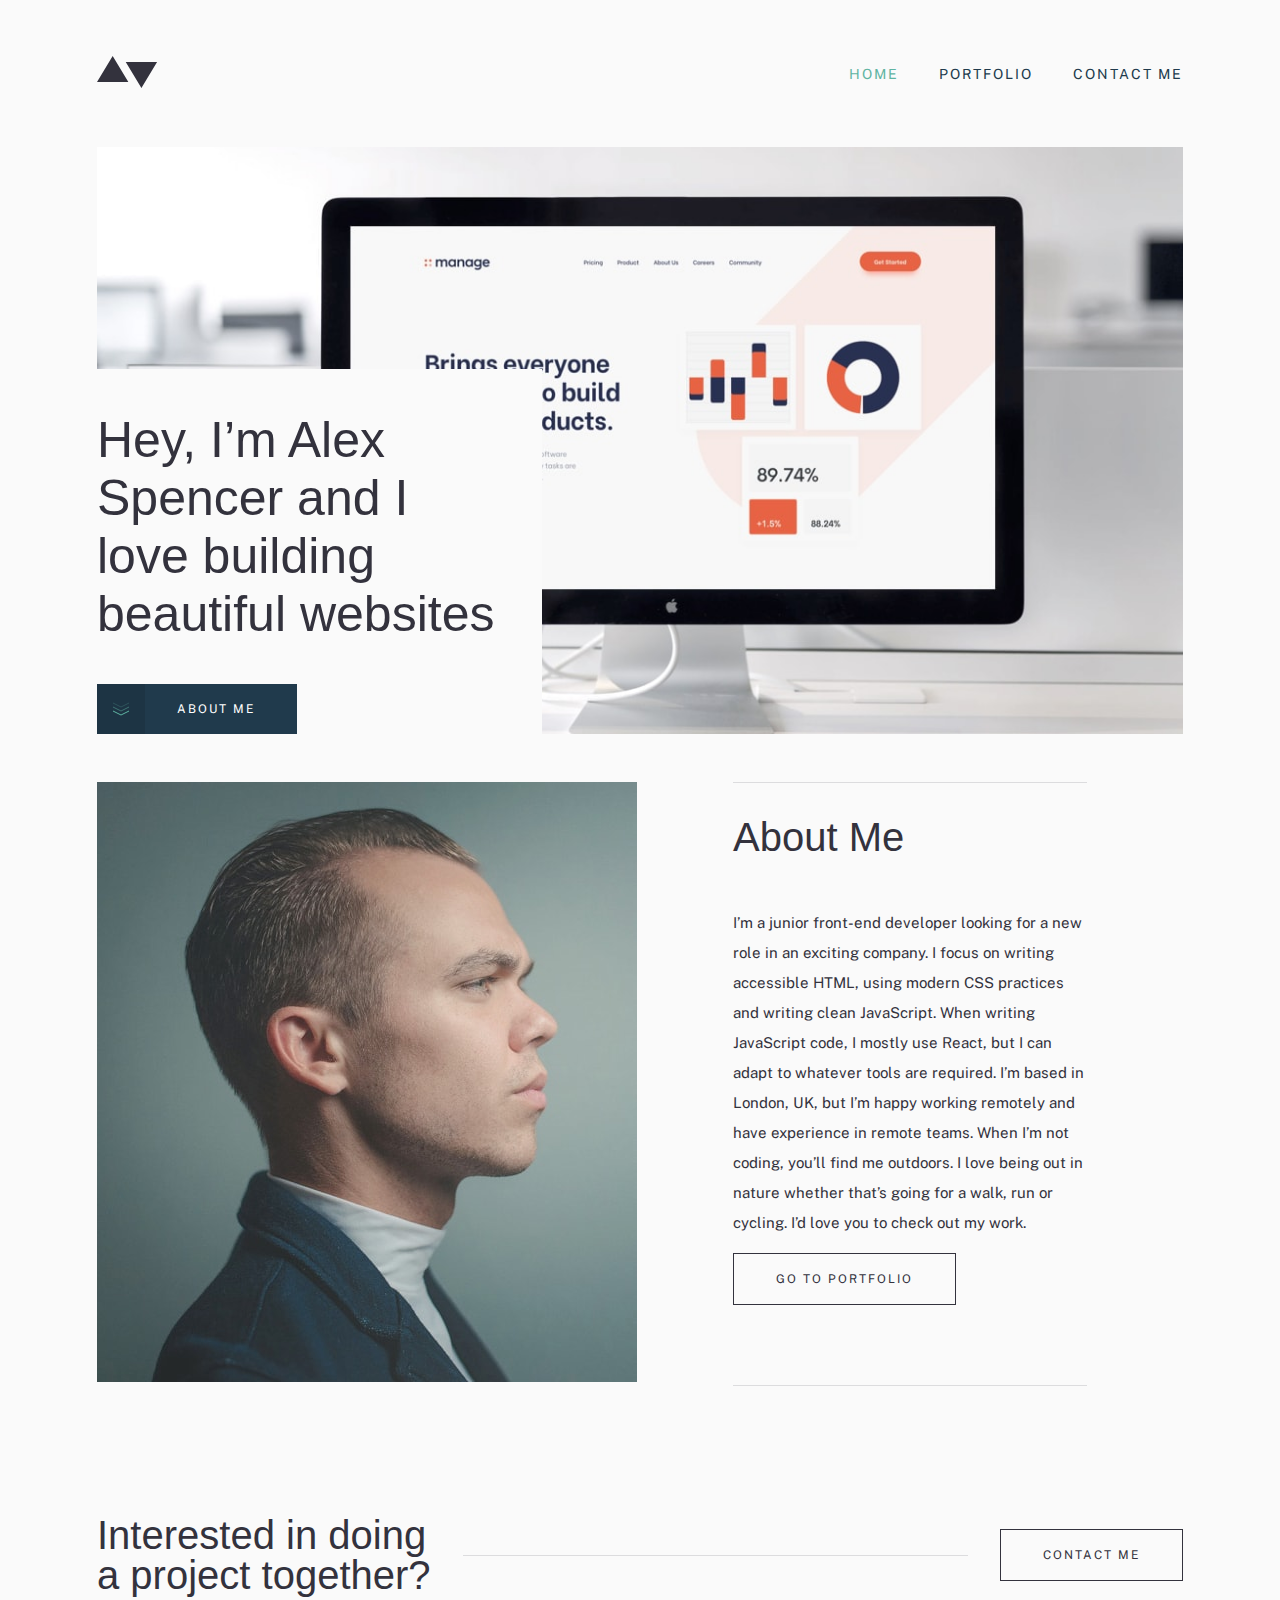
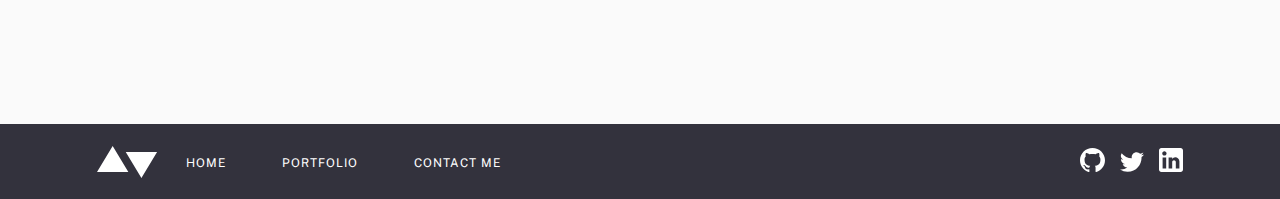
<file: index.html>
<!DOCTYPE html>
<!-- what did I learn: 
svg > using as an image or inline. I used inline with btn dark blue because then you can change color easier with css stroke. If I used an img it would be very difficcult. For social links footer I did use an image. I inverted the original svg and made a file of it. In this case I used an image because I didn't have to change the color

srcset > there are different size img in the folder. I used srcset to display the right img for the right size-->
<html lang="en">
<head>
  <meta charset="UTF-8">
  <meta name="viewport" content="width=device-width, initial-scale=1.0">

  <link rel="icon" type="image/png" sizes="32x32" href="./images/favicon-32x32.png">

  <!-- Google fonts  -->

  <link href="https://fonts.googleapis.com/css2?family=Ibarra+Real+Nova:wght@400;700&display=swap" rel="stylesheet">
  <link href="https://fonts.googleapis.com/css2?family=Public+Sans&display=swap" rel="stylesheet">

  <link rel="stylesheet" href="css/styles.css">
  
  <title>Frontend Mentor | Minimalist Portfolio</title>
</head>
<body>
  <header class="header">
    <div class="container">
      <a class="logo-link" href="index.html">
        <img src="images/logo.svg" alt="logo">
      </a>
      <button aria-label="Open navigation" class="open-nav"><img src="images/icons/hamburger.svg" alt=""></button>

      <nav class="nav"> 
          <button aria-label="Close navigation" class="close-nav"><img src="images/icons/close.svg" alt=""></button>
          <ul class="nav-list">
              <li class="nav-item"><a href="index.html" class="nav-link active">Home</a></li>
              <li class="nav-item"><a href="portfolio.html" class="nav-link">Portfolio</a></li>
              <li class="nav-item"><a href="contact.html" class="nav-link">Contact Me</a></li>
          </ul>
      </nav> 
    </div>
        
</header>
<!-- header ends -->

<main class="container">

  <section class="hero"> 
    <div class="img-container">

      <picture>
        <source media="(max-width: 375px)" srcset="images/homepage/mobile/image-homepage-hero-311w.jpg">
        <source media="(max-width: 666px)" srcset="images/homepage/mobile/image-homepage-hero-622w.jpg 622w">
        <source media="(max-width: 767px)" srcset="images/homepage/tablet/image-homepage-hero-688w.jpg 688w">
        <source media="(max-width: 1025px)" srcset="images/homepage/tablet/image-homepage-hero-1376w.jpg 1376w">
        <source media="(max-width: 2440px)" srcset="images/homepage/desktop/image-homepage-hero-1110w.jpg 1376w">
        <img src="images/homepage/tablet/image-homepage-hero-1376w.jpg" alt="desktop screen connected to a closed laptop showing a website ">
      </picture>

      <div class="hero-intro">
        <h2>Hey, I’m Alex Spencer and I love building beautiful websites</h2>
        <a href="#about" class="btn btn-dark-blue"><span class="btn-icon-container">
          <svg class="icon" xmlns="http://www.w3.org/2000/svg" width="16" height="14"><g fill="none" fill-rule="evenodd" stroke=""><path d="M0 9l8 4 8-4"/><path opacity=".5" d="M0 5l8 4 8-4"/><path opacity=".25" d="M0 1l8 4 8-4"/></g></svg>
        </span>About me</a>           
      </div>

    </div>        
  </section>

  <!-- hero ends -->

  <section class="about info" id="about">
    <div class="img-container">
      <picture>
        <source media="(max-width: 375px)" srcset="images/homepage/mobile/image-homepage-profile-311w.jpg 311w">
        <source media="(max-width: 767px)" srcset="images/homepage/mobile/image-homepage-profile-622w.jpg 622w">
        <source media="(max-width: 900px)" srcset="images/homepage/tablet/image-homepage-profile-281w.jpg 281w">
        <source media="(max-width: 1119px)" srcset="images/homepage/tablet/image-homepage-profile-562w.jpg 281w">
        <source media="(max-width: 2400px)" srcset="images/homepage/desktop/image-homepage-profile-540w.jpg 540w">
        <img src="images/homepage/mobile/image-homepage-profile-622w.jpg" alt="just the head of me looking to the right">
      </picture>
    </div>
    
    <div class="about-info info-with-border">
      <h2>About Me</h2>
      <p>I’m a junior front-end developer looking for a new role in an exciting company. I focus on writing accessible HTML, using modern CSS practices and writing clean JavaScript. When writing JavaScript code, I mostly use React, but I can adapt to whatever tools are required. I’m based in London, UK, but I’m happy working remotely and have experience in remote teams. When I’m not coding, you’ll find me outdoors. I love being out in nature whether that’s going for a walk, run or cycling. I’d love you to check out my work.</p>
      <a href="portfolio.html" class="btn btn-white">Go to portfolio</a>
    </div>    
  </section>

    <!-- about ends -->

  <section class="collaborate">
      <h2>Interested in doing a project together?</h2>
      <div class="btn-container">
        <a href="" class="btn btn-white">Contact me</a>
      </div>
  </section>
</main>
<footer>
  <div class="container">
    <img src="images/logo.inverted.svg" alt="" class="logo">
  <ul class="nav-links">
    <li class="nav-item"><a href="#" class="nav-link nav-footer">Home</a></li>
    <li class="nav-item"><a href="portfolio.html" class="nav-link nav-footer">Portfolio</a></li>
    <li class="nav-item"><a href="" class="nav-link nav-footer">Contact me</a>
    </li>
  </ul>
  <div class="social-links">
    <a href="https://github.com/jks77" class="social-link github"><img src="images/icons/github-inverted.svg" alt=""></a>
    <a href="#" class="social-link twitter"><img src="images/icons/twitter-inverted.svg" alt=""></a>
    <a href="https://www.linkedin.com/in/jan-krijn-schinkel/" class="social-link linkedin"><img src="images/icons/linkedin-inverted.svg" alt=""></a>
  </div>
  </div>
  
</footer>
</body>
<script src="script.js"></script>
</html>
</file>
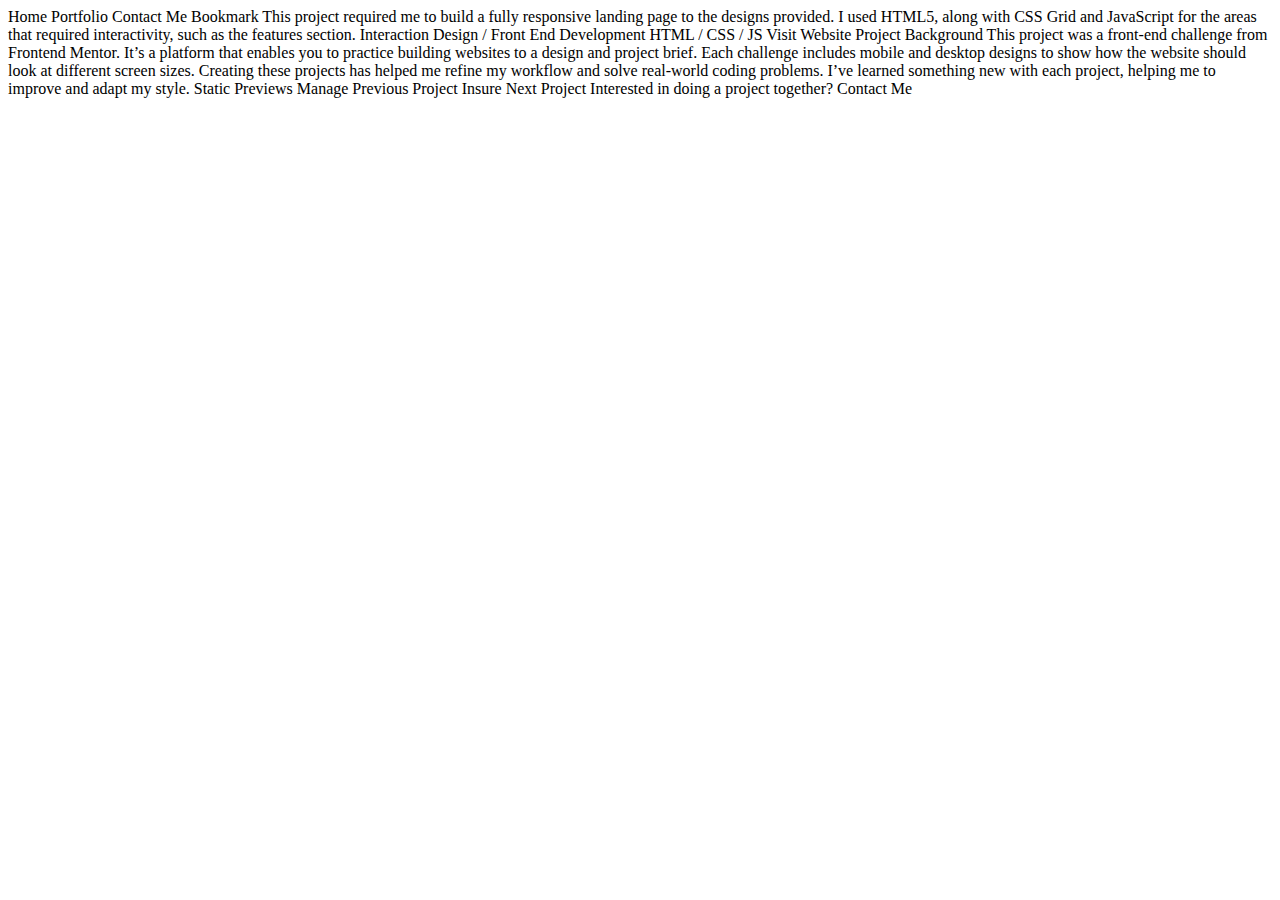
<file: bookmark.html>
<!DOCTYPE html>
<html lang="en">
<head>
  <meta charset="UTF-8">
  <meta name="viewport" content="width=device-width, initial-scale=1.0">

  <link rel="icon" type="image/png" sizes="32x32" href="./images/favicon-32x32.png">
  
  <title>Frontend Mentor | Bookmark Project</title>
</head>
<body>

  Home
  Portfolio
  Contact Me

  Bookmark

  This project required me to build a fully responsive landing page to the designs 
  provided. I used HTML5, along with CSS Grid and JavaScript for the areas that 
  required interactivity, such as the features section.

  Interaction Design / Front End Development

  HTML / CSS / JS

  Visit Website

  Project Background

  This project was a front-end  challenge from Frontend Mentor. It’s a platform that 
  enables you to practice building websites to a design and project brief. Each challenge 
  includes mobile and desktop designs to show how the website should look at different 
  screen sizes. Creating these projects has helped me refine my workflow and solve 
  real-world coding problems. I’ve learned something new with each project, helping 
  me to improve and adapt my style.

  Static Previews

  Manage
  Previous Project

  Insure
  Next Project

  Interested in doing a project together?

  Contact Me

</body>
</html>
</file>
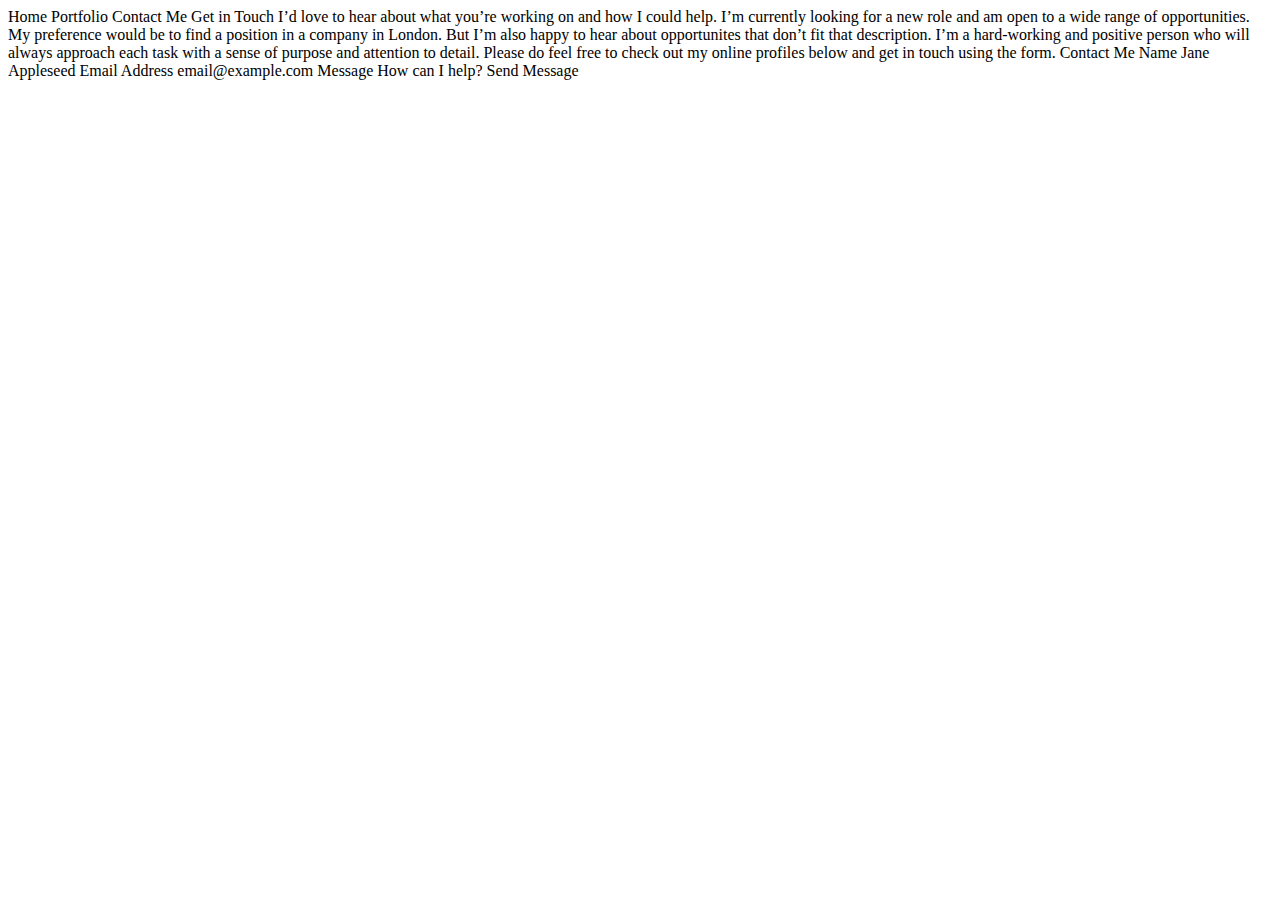
<file: contact.html>
<!DOCTYPE html>
<html lang="en">
<head>
  <meta charset="UTF-8">
  <meta name="viewport" content="width=device-width, initial-scale=1.0">

  <link rel="icon" type="image/png" sizes="32x32" href="./images/favicon-32x32.png">
  
  <title>Frontend Mentor | Contact Me</title>
</head>
<body>

  Home
  Portfolio
  Contact Me

  Get in Touch

  I’d love to hear about what you’re working on and how I could help. I’m currently 
  looking for a new role and am open to a wide range of opportunities. My preference 
  would be to find a position in a company in London. But I’m also happy to hear about 
  opportunites that don’t fit that description. I’m a hard-working and positive person 
  who will always approach each task with a sense of purpose and attention to detail. 
  Please do feel free to check out my online profiles below and get in touch using the form.

  Contact Me

  Name
  Jane Appleseed

  Email Address
  email@example.com

  Message
  How can I help?

  Send Message

</body>
</html>
</file>
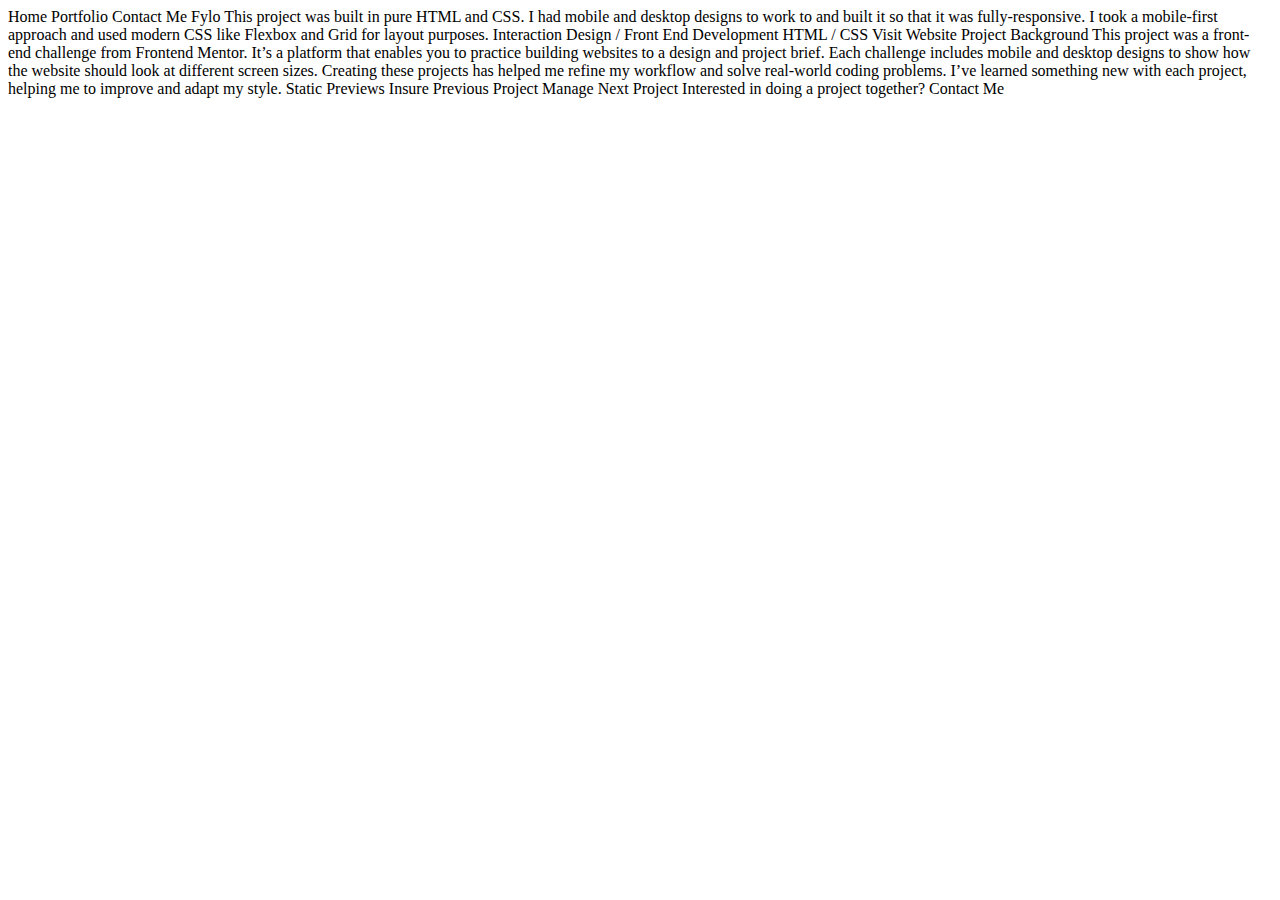
<file: fylo.html>
<!DOCTYPE html>
<html lang="en">
<head>
  <meta charset="UTF-8">
  <meta name="viewport" content="width=device-width, initial-scale=1.0">

  <link rel="icon" type="image/png" sizes="32x32" href="./images/favicon-32x32.png">
  
  <title>Frontend Mentor | Fylo Project</title>
</head>
<body>

  Home
  Portfolio
  Contact Me

  Fylo

  This project was built in pure HTML and CSS. I had mobile and desktop designs to 
  work to and built it so that it was fully-responsive. I took a mobile-first approach 
  and used modern CSS like Flexbox and Grid for layout purposes.

  Interaction Design / Front End Development

  HTML / CSS

  Visit Website

  Project Background

  This project was a front-end  challenge from Frontend Mentor. It’s a platform that 
  enables you to practice building websites to a design and project brief. Each challenge 
  includes mobile and desktop designs to show how the website should look at different 
  screen sizes. Creating these projects has helped me refine my workflow and solve 
  real-world coding problems. I’ve learned something new with each project, helping 
  me to improve and adapt my style.

  Static Previews

  Insure
  Previous Project

  Manage
  Next Project

  Interested in doing a project together?

  Contact Me

</body>
</html>
</file>
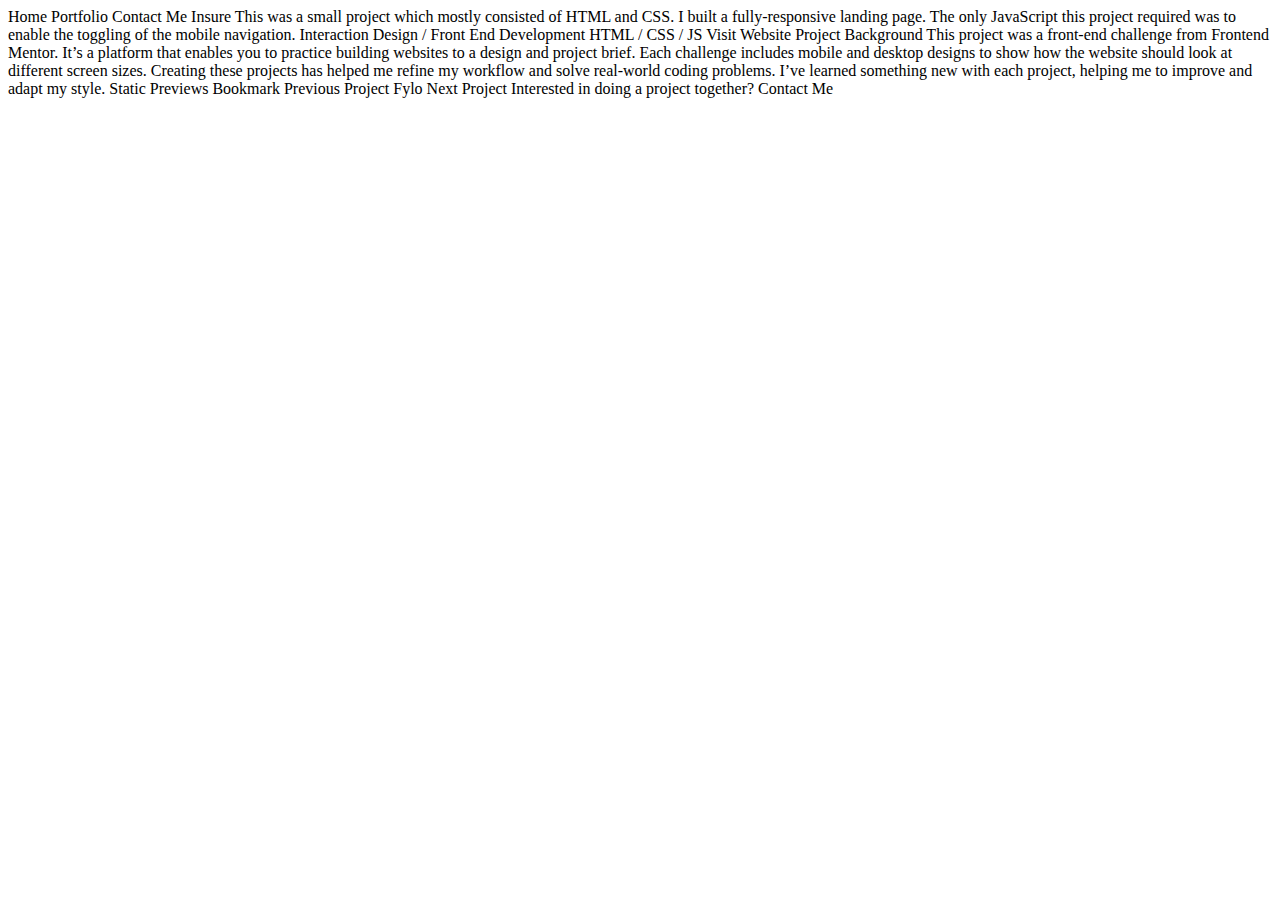
<file: insure.html>
<!DOCTYPE html>
<html lang="en">
<head>
  <meta charset="UTF-8">
  <meta name="viewport" content="width=device-width, initial-scale=1.0">

  <link rel="icon" type="image/png" sizes="32x32" href="./images/favicon-32x32.png">
  
  <title>Frontend Mentor | Insure Project</title>
</head>
<body>

  Home
  Portfolio
  Contact Me

  Insure

  This was a small project which mostly consisted of HTML and CSS. I built a 
  fully-responsive landing page. The only JavaScript this project required was 
  to enable the toggling of the mobile navigation.

  Interaction Design / Front End Development

  HTML / CSS / JS

  Visit Website

  Project Background

  This project was a front-end  challenge from Frontend Mentor. It’s a platform that 
  enables you to practice building websites to a design and project brief. Each challenge 
  includes mobile and desktop designs to show how the website should look at different 
  screen sizes. Creating these projects has helped me refine my workflow and solve 
  real-world coding problems. I’ve learned something new with each project, helping 
  me to improve and adapt my style.

  Static Previews

  Bookmark
  Previous Project

  Fylo
  Next Project

  Interested in doing a project together?

  Contact Me

</body>
</html>
</file>
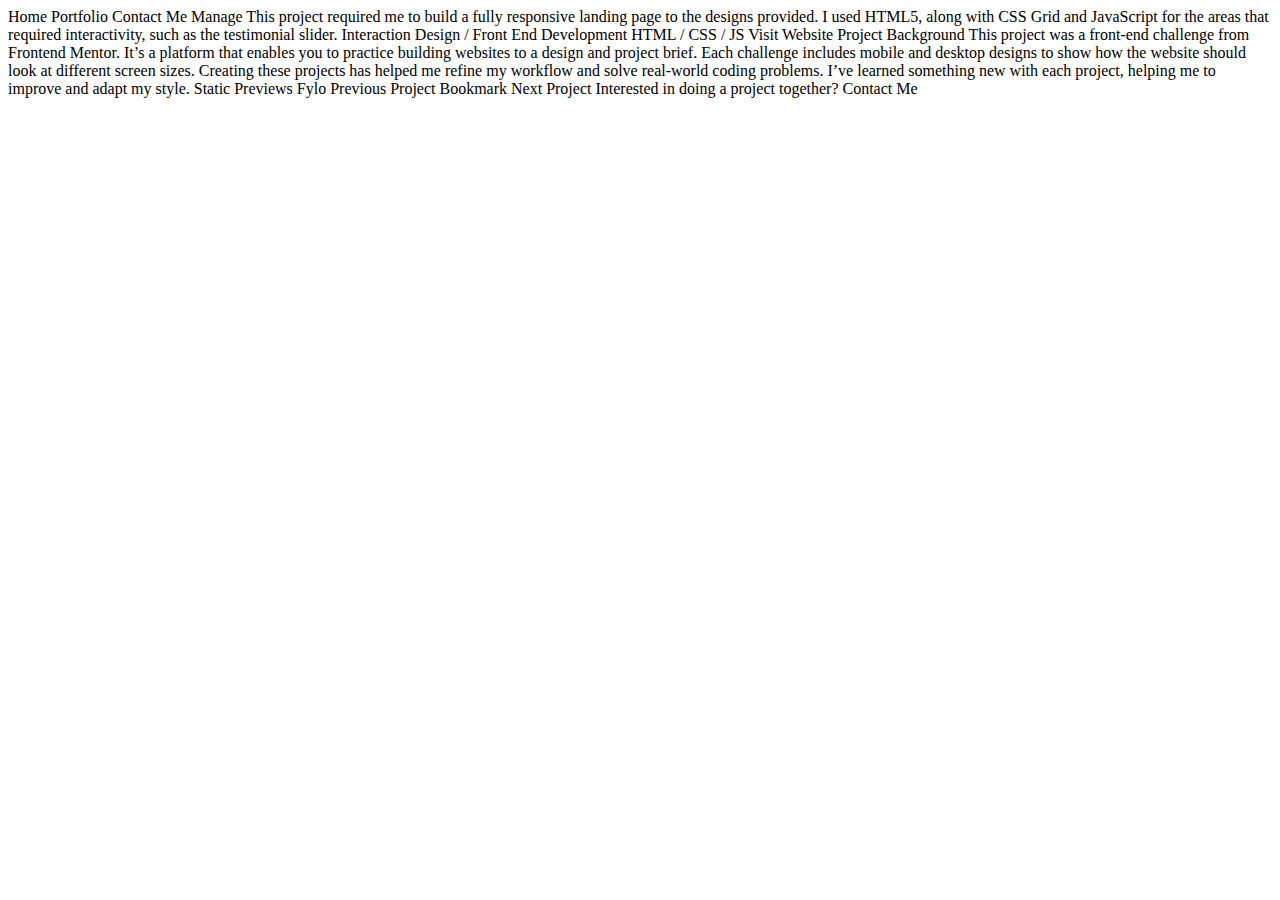
<file: manage.html>
<!DOCTYPE html>
<html lang="en">
<head>
  <meta charset="UTF-8">
  <meta name="viewport" content="width=device-width, initial-scale=1.0">

  <link rel="icon" type="image/png" sizes="32x32" href="./images/favicon-32x32.png">
  
  <title>Frontend Mentor | Manage Project</title>
</head>
<body>

  Home
  Portfolio
  Contact Me

  Manage

  This project required me to build a fully responsive landing page to the designs 
  provided. I used HTML5, along with CSS Grid and JavaScript for the areas that 
  required interactivity, such as the testimonial slider.

  Interaction Design / Front End Development

  HTML / CSS / JS

  Visit Website

  Project Background

  This project was a front-end  challenge from Frontend Mentor. It’s a platform that 
  enables you to practice building websites to a design and project brief. Each challenge 
  includes mobile and desktop designs to show how the website should look at different 
  screen sizes. Creating these projects has helped me refine my workflow and solve 
  real-world coding problems. I’ve learned something new with each project, helping 
  me to improve and adapt my style.

  Static Previews

  Fylo
  Previous Project

  Bookmark
  Next Project

  Interested in doing a project together?

  Contact Me

</body>
</html>
</file>
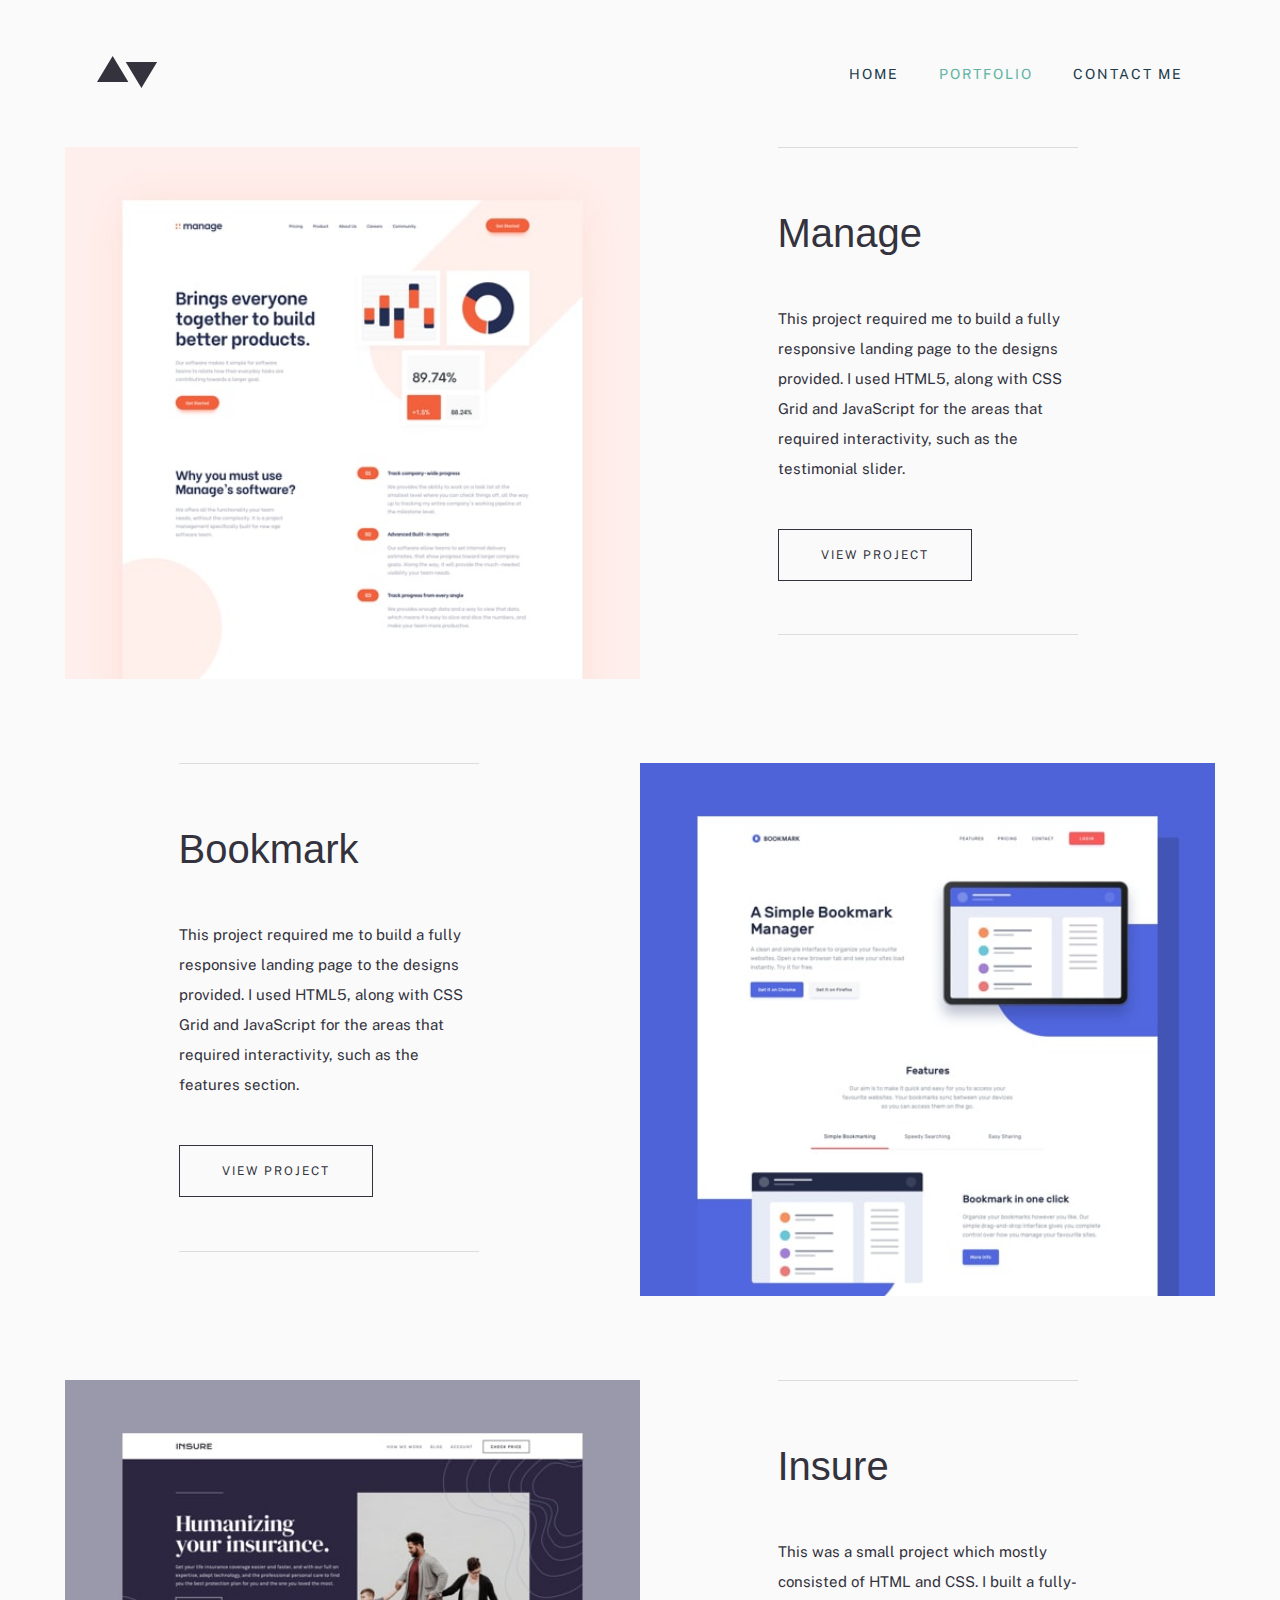
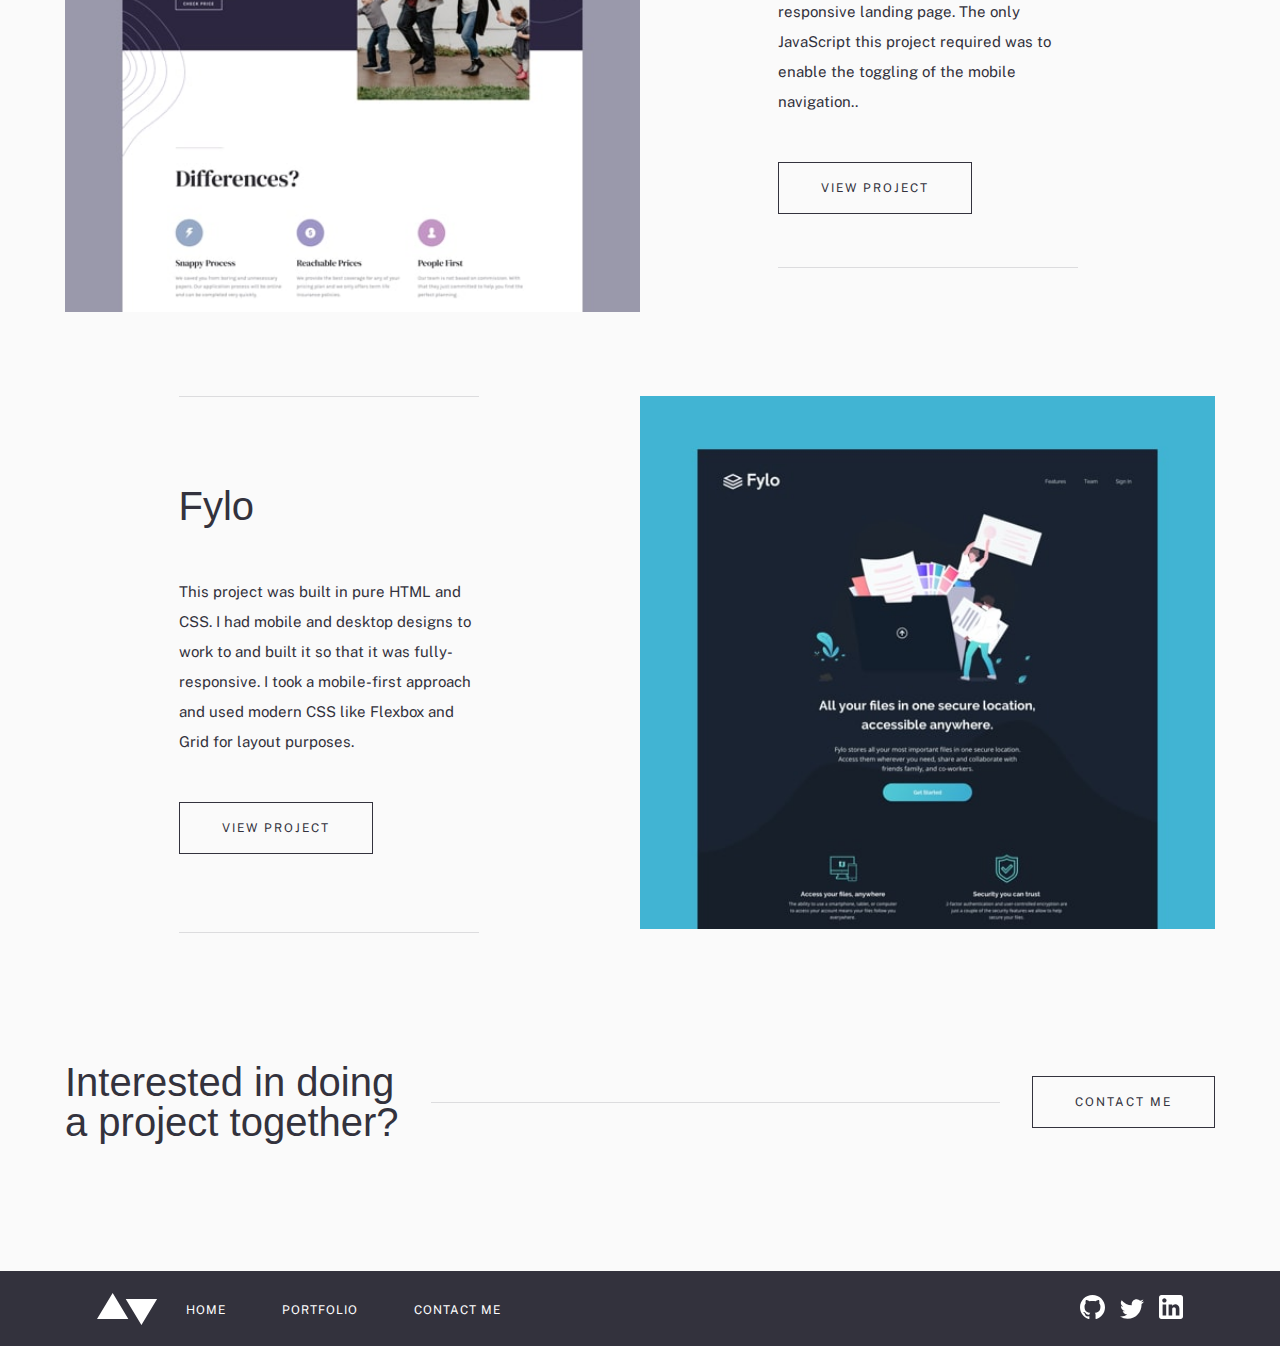
<file: portfolio.html>
<!DOCTYPE html>
<html lang="en">
<head>
  <meta charset="UTF-8">
  <meta name="viewport" content="width=device-width, initial-scale=1.0">

  <link rel="icon" type="image/png" sizes="32x32" href="./images/favicon-32x32.png">

  <!-- Google fonts  -->

  <link href="https://fonts.googleapis.com/css2?family=Ibarra+Real+Nova:wght@400;700&display=swap" rel="stylesheet">
  <link href="https://fonts.googleapis.com/css2?family=Public+Sans&display=swap" rel="stylesheet">

  <link rel="stylesheet" href="css/styles.css">
  
  <title>Frontend Mentor | Minimalist Portfolio</title>
</head>
<body>
  <header class="header">
    <div class="container">
      <a class="logo-link" href="index.html">
        <img src="images/logo.svg" alt="logo">
      </a>
      <button aria-label="Open navigation" class="open-nav"><img src="images/icons/hamburger.svg" alt=""></button>

      <nav class="nav"> 
          <button aria-label="Close navigation" class="close-nav"><img src="images/icons/close.svg" alt=""></button>
          <ul class="nav-list">
              <li class="nav-item"><a href="index.html" class="nav-link ">Home</a></li>
              <li class="nav-item"><a href="about.html" class="nav-link active">Portfolio</a></li>
              <li class="nav-item"><a href="contact.html" class="nav-link">Contact Me</a></li>
          </ul>
      </nav> 
    </div>
        
</header>
<!-- header ends -->

<main class="container portfolio-container">

  <section class="portfolio info" id="manage">

    <div class="img-container">
      <picture>
        <source media="(max-width: 375px)" srcset="images/portfolio/mobile/image-portfolio-manage.jpg">
        <source media="(max-width: 767px)" srcset="images/portfolio/mobile/image-portfolio-manage@2x.jpg">
        <source media="(max-width: 900px)" srcset="images/portfolio/tablet/image-portfolio-manage.jpg">
        <source media="(max-width: 1119px)" srcset="images/portfolio/tablet/image-portfolio-manage@2x.jpg">
        <source media="(max-width: 2400px)" srcset="images/portfolio/desktop/image-portfolio-manage.jpg">
        <img src="images/portfolio/tablet/image-portfolio-manage@2x.jpg" alt="">
      </picture>
    </div>
    
    <div class="portfolio-content">
      <div class="info-with-border">
        <h2>Manage</h2>
        <p>This project required me to build a fully responsive landing page to the designs provided. I used HTML5, along with CSS Grid and JavaScript for the areas that required interactivity, such as the testimonial slider.</p>
        <a href="" class="btn btn-white">View Project</a>
      </div>      
    </div>
    
  </section>
   <!-- manage ends  -->

  <section class="portfolio info" id="bookmark">

    <div class="img-container">
      <picture>
        <source media="(max-width: 375px)" srcset="images/portfolio/mobile/image-portfolio-bookmark.jpg">
        <source media="(max-width: 767px)" srcset="images/portfolio/mobile/image-portfolio-bookmark@2x.jpg">
        <source media="(max-width: 900px)" srcset="images/portfolio/tablet/image-portfolio-bookmark.jpg">
        <source media="(max-width: 1119px)" srcset="images/portfolio/tablet/image-portfolio-bookmark@2x.jpg">
        <source media="(max-width: 2400px)" srcset="images/portfolio/desktop/image-portfolio-bookmark.jpg">
        <img src="images/portfolio/tablet/image-portfolio-manage@2x.jpg" alt="">
      </picture>
    </div>

    <div class="portfolio-content">
      <div class="info-with-border">
        <h2>Bookmark</h2>
        <p>This project required me to build a fully responsive landing page to the designs provided. I used HTML5, along with CSS Grid and JavaScript for the areas that required interactivity, such 
        as the features section.</p>
        <a href="" class="btn btn-white">View Project</a>
      </div>
  </div>
    
  </section>

  <!-- bookmark ends -->
  <section class="portfolio info" id="insure">

    <div class="img-container">
      <picture>
        <source media="(max-width: 375px)" srcset="images/portfolio/mobile/image-portfolio-insure.jpg">
        <source media="(max-width: 767px)" srcset="images/portfolio/mobile/image-portfolio-insure@2x.jpg">
        <source media="(max-width: 900px)" srcset="images/portfolio/tablet/image-portfolio-insure.jpg">
        <source media="(max-width: 1119px)" srcset="images/portfolio/tablet/image-portfolio-insure@2x.jpg">
        <source media="(max-width: 2400px)" srcset="images/portfolio/desktop/image-portfolio-insure.jpg">
        <img src="images/portfolio/tablet/image-portfolio-manage@2x.jpg" alt="">
      </picture>
    </div>
    
    <div class="portfolio-content">
      <div class="info-with-border">
        <h2>Insure</h2>
        <p>This was a small project which mostly consisted of HTML and CSS. I built a fully-responsive landing page. The only JavaScript this project required was to enable the toggling of the 
          mobile navigation..</p>
        <a href="" class="btn btn-white">View Project</a>
      </div>
    </div>
    
    
  </section>
  <!-- insure ends -->
  <section class="portfolio info" id="fylo">

    <div class="img-container">
      <picture>
        <source media="(max-width: 375px)" srcset="images/portfolio/mobile/image-portfolio-fylo.jpg">
        <source media="(max-width: 767px)" srcset="images/portfolio/mobile/image-portfolio-fylo@2x.jpg">
        <source media="(max-width: 900px)" srcset="images/portfolio/tablet/image-portfolio-fylo.jpg">
        <source media="(max-width: 1119px)" srcset="images/portfolio/tablet/image-portfolio-fylo@2x.jpg">
        <source media="(max-width: 2400px)" srcset="images/portfolio/desktop/image-portfolio-fylo.jpg">
        <img src="images/portfolio/tablet/image-portfolio-manage@2x.jpg" alt="">
      </picture>
    </div>
    
    <div class="portfolio-content">
      <div class="info-with-border">
        <h2>Fylo</h2>
        <p>This project was built in pure HTML and CSS. I had mobile and desktop designs to work to and built it so that it was fully-responsive. I took a mobile-first approach and used modern 
          CSS like Flexbox and Grid for layout purposes.</p>
        <a href="" class="btn btn-white">View Project</a>
      </div>
    </div>    
    
  </section>

  <!-- fylo ends -->

  <!-- portfolio ends -->

  <section class="collaborate">
      <h2>Interested in doing a project together?</h2>
      <div class="btn-container">
        <a href="" class="btn btn-white">Contact me</a>
      </div>
  </section>
</main>
<footer>
  <div class="container">
    <img src="images/logo.inverted.svg" alt="" class="logo">
  <ul class="nav-links">
    <li class="nav-item"><a href="index.html" class="nav-link nav-footer">Home</a></li>
    <li class="nav-item"><a href="#" class="nav-link nav-footer">Portfolio</a></li>
    <li class="nav-item"><a href="" class="nav-link nav-footer">Contact me</a>
    </li>
  </ul>
  <div class="social-links">
    <a href="https://github.com/jks77" class="social-link github"><img src="images/icons/github-inverted.svg" alt=""></a>
    <a href="#" class="social-link twitter"><img src="images/icons/twitter-inverted.svg" alt=""></a>
    <a href="https://www.linkedin.com/in/jan-krijn-schinkel/" class="social-link linkedin"><img src="images/icons/linkedin-inverted.svg" alt=""></a>
  </div>
  </div>
  
</footer>
</body>
<script src="script.js"></script>
</html>
</file>
<file: css/styles.css>
:root {
	--primary-cyan: #5fb4a2;
	--primary-dark-blue: #203a4c;
	--primary-grayish-dark-blue: #33323d;
	--clr-background: #fafafa;
	--clr-text-field: #eaeaeb;
	--clr-error: #f43030;
}

/* general */

* {
	box-sizing: border-box;
}

html,
body {
	overflow-x: hidden;
	scroll-behavior: smooth;
}

body {
	margin: 0;
	padding: 0;
	background-color: var(--clr-background);
}

img {
	width: 100%;
}

a {
	text-decoration: none;
}

/* typography */

body {
	font-family: 'Public Sans', sans-serif;
	color: #33323d;
}

h1,
h2,
h3 {
	font-family: sans-serif;
	font-weight: 400;
}

h1 {
	font-size: 3.125rem;
}

h2 {
	font-size: 2.5rem;
}

h3 {
	font-size: 2rem;
}

p {
	font-size: 15px;
	line-height: 2;
}

/* buttons */

.btn {
	display: inline-block;
	text-transform: uppercase;
	letter-spacing: 2px;
	font-size: 12px;
	font-weight: 400;
	transition: background 250ms ease-in-out;
}

.btn-dark-blue {
	padding: 1.5em 3.5em 1.5em 6.7em;
	position: relative;
	background: var(--primary-dark-blue);
	color: white;
}

.btn-dark-blue:hover {
	background-color: var(--primary-cyan);
}

.btn-dark-blue .btn-icon-container {
	display: flex;
	justify-content: center;
	align-items: center;
	position: absolute;
	left: 0;
	top: 0;
	width: 3rem;
	height: 100%;
	background: #1d3444;
	transition: background 250ms ease-in-out;
}

.btn-dark-blue:hover .btn-icon-container {
	background: #55a292;
}

.btn-icon-container .icon {
	stroke: #5fb4a2;
}

.btn-dark-blue:hover .btn-icon-container .icon {
	stroke: #fff;
}

.btn-white {
	color: #33323d;
	padding: 1.5em 3.5em;
	border: 1px solid #33323d;
}

.btn-white:hover {
	background-color: #33323d;
	border: 1px solid #33323d;
	color: #fff;
}

/* layout general */

.container {
	padding: 0 2em;
	max-width: 1150px;
	margin: 0 auto;
}

.info-with-border {
	border-bottom: 1px solid #dcdcde;
	border-top: 1px solid #dcdcde;
	padding-bottom: 3em;
}

/* header */

.header {
	width: 100%;
	margin: 0;
	padding: 2em 0;
}

.header .container {
	display: flex;
	justify-content: space-between;
	align-items: center;
}

/* navigation */

.nav {
	padding: 2em 0;
	z-index: 10;
	position: fixed;
	background: var(--clr-background);
	width: 100%;
	top: 0;
	right: 0;
	bottom: 0;
	left: 100%;
	transform: translateX(0);
	transition: transform 250ms;
}

.navigation-open {
	transform: translateX(-100%);
}

.nav-list {
	display: flex;
	list-style: none;
	margin: 0;
	padding: 0;
	height: 100%;
	align-items: center;
	justify-content: space-around;
	flex-direction: column;
}

.nav-link {
	color: var(--primary-grayish-dark-blue);
	font-size: 1.5rem;
	font-weight: 400;
	text-transform: uppercase;
	transition: color .2s ease-in-out;
}

.nav-link:hover,
.nav-link:focus {
	color: var(--primary-cyan);
}

.nav-link.active {
	color: var(--primary-cyan);
}

/*  'x' for closing nav */
.close-nav {
	border: 0;
	background: 0;
	color: var(--primary-grayish-dark-blue);
	font-weight: 700;
	font-size: 3rem;
	cursor: pointer;
	margin-left: 2rem;
	position: absolute;
}

/* hamburger for opening nav */
.open-nav {
	border: 0;
	background: 0;
	cursor: pointer;
	padding: .5em 0;
	margin-left: auto;
	font-size: 1.5em;
}

/* hero */

.hero {
	margin-bottom: 3em;
}
/* about */

.info .img-container {
	padding-bottom: 2em;
}

.about .info-with-border {
	padding-bottom: 3em;
}

/* collaborate */

.collaborate {
	text-align: center;
	padding: 5em 0 6em;
	border-bottom: 0;
}

/* footer */

footer {
	padding: 4rem 0;
	background-color: var(--primary-grayish-dark-blue);
	color: #fff;
	text-align: center;
}

footer a {
	display: inline-block;
	color: #fff;
}

footer .logo {
	width: 61px;
	height: 32px;
	margin-bottom: 1rem;
}

footer ul {
	list-style: none;
	padding: 0;
	margin: 1em 0;
}

footer .nav-item {
	margin: 1.75rem;
}

.nav-link.nav-footer {
	color: #fff;
	font-size: 12px;
	font-weight: 400;
	letter-spacing: 1px;
}

.nav-link.nav-footer:hover {
	color: var(--primary-cyan);
}

footer .social-links {
	margin-top: 2.3rem;
}

footer .social-link {
	margin-right: .7rem;
}

footer .social-link:last-of-type {
	margin-right: 0;
}

/* portfolio */

.portfolio .portfolio-content {
	margin-bottom: 3em;
}

.portfolio .info-with-border {
	padding-bottom: 1.5em;
}

#fylo .portfolio-content {
	margin-bottom: 0;
}

.portfolio .info-with-border p {
	padding-bottom: 2em;
}

@media (min-width: 768px) {
	/* nav */

	.open-nav,
	.close-nav {
		display: none;
	}

	.nav {
		position: initial;
		width: initial;
	}

	.nav-list {
		flex-direction: row;
		justify-content: flex-start;
	}

	.nav-item {
		margin-left: 2.5em;
	}

	.nav-link {
		font-size: .875rem;
		letter-spacing: 2px;
		color: var(--primary-dark-blue);
	}

	/* hero */

	.hero .img-container {
		position: relative;
		margin-bottom: 3rem;
	}

	.hero img {
		display: block;
	}

	.hero-intro {
		position: absolute;
		left: 0;
		bottom: 0;
		padding: 2em 1.5em 0 0;
		background: var(--clr-background);
		width: 514px;
	}

	/* about */
	.about {
		display: flex;
	}

	.about > div {
		width: 100%;
	}

	.about .img-container {
		padding-bottom: 0;
	}

	.about .img-container img {
		max-width: 281px;
	}

	.info-with-border {
		padding-bottom: 0;
	}

	/* collaborate */

	.collaborate {
		padding: 4em 0;
		width: 100%;
		position: relative;
		display: flex;
		justify-content: space-between;
		align-items: center;
	}

	.collaborate::after {
		content: '';
		width: 100%;
		border-bottom: solid 1px #dcdcde;
		position: absolute;
		left: 0;
		top: 50%;
		z-index: 1;
	}

	.collaborate h2 {
		background-color: var(--clr-background);
		/* Same as the parents Background */
		display: block;
		z-index: 3;
		position: relative;
		padding-right: 2rem;
		text-align: left;
		line-height: 1;
	}
	.btn-container {
		padding-left: 2rem;
		z-index: 2;
		background-color: var(--clr-background);
	}

	.collaborate .btn {
		z-index: 3;
		position: relative;
	}

	.collaborate .btn:hover {
		background-color: #33323d;
	}

	.collaborate h2 {
		width: 366px;
	}

	/* footer */

	footer {
		padding: 0;
	}

	footer .container {
		display: flex;
		justify-content: space-between;
		align-items: center;
	}

	footer .logo {
		margin-bottom: 0;
	}

	footer .nav-links {
		display: flex;
		margin: 0;
		margin-right: auto;
	}

	footer .social-links {
		margin-top: 0;
	}

	.portfolio {
		display: flex;
		margin-bottom: 5em;
	}

	.portfolio > div {
		width: 100%;
	}

	.portfolio .img-container {
		padding-bottom: 0;
		display: flex;
		align-items: center;
	}

	.portfolio .info-with-border {
		margin-left: 3em;
	}

	.portfolio:nth-of-type(even) > .portfolio-content {
		order: -1;
		margin-left: 0;
		margin-right: 3em;
	}

	#fylo {
		margin-bottom: 0em;
	}
}

@media (min-width: 900px) {
	.hero-intro {
		width: 445px;
	}

	.hero-intro h2 {
		font-size: 3.125rem;
		padding-right: .6em;
	}

	.info-with-border {
		display: flex;
		flex-direction: column;
		justify-content: center;
		align-items: flex-start;
	}

	.about .img-container img {
		max-width: 320px;
	}

	.collaborate {
		padding: 6em 0;
	}
}

@media (min-width: 1024px) {
	.hero-intro {
		padding: 0;
	}

	.about .img-container img {
		max-width: initial;
		width: 100%;
	}

	.info-with-border {
		margin-right: 6em;
		margin-left: 6em;
	}

	.about-info h2 {
		margin-top: 0;
	}
}

/* ZIE VOOR INFO-WITH-BORDER > ABOUT ME INDEX.HTML > IS HET ZELFDE */
@media (min-width: 1120px) {
	.about .img-container img {
		width: 540px;
	}

	.portfolio-container {
		padding: 0;
	}

	.portfolio .img-container {
		width: initial;
	}

	.portfolio .img-container img {
		width: 575px;
	}

	.portfolio .info-with-border {
		width: 300px;
		height: 100%;
		margin: 0 auto;
	}

	.portfolio:nth-of-type(even) {
		justify-content: flex-end;
	}
}
</file>
